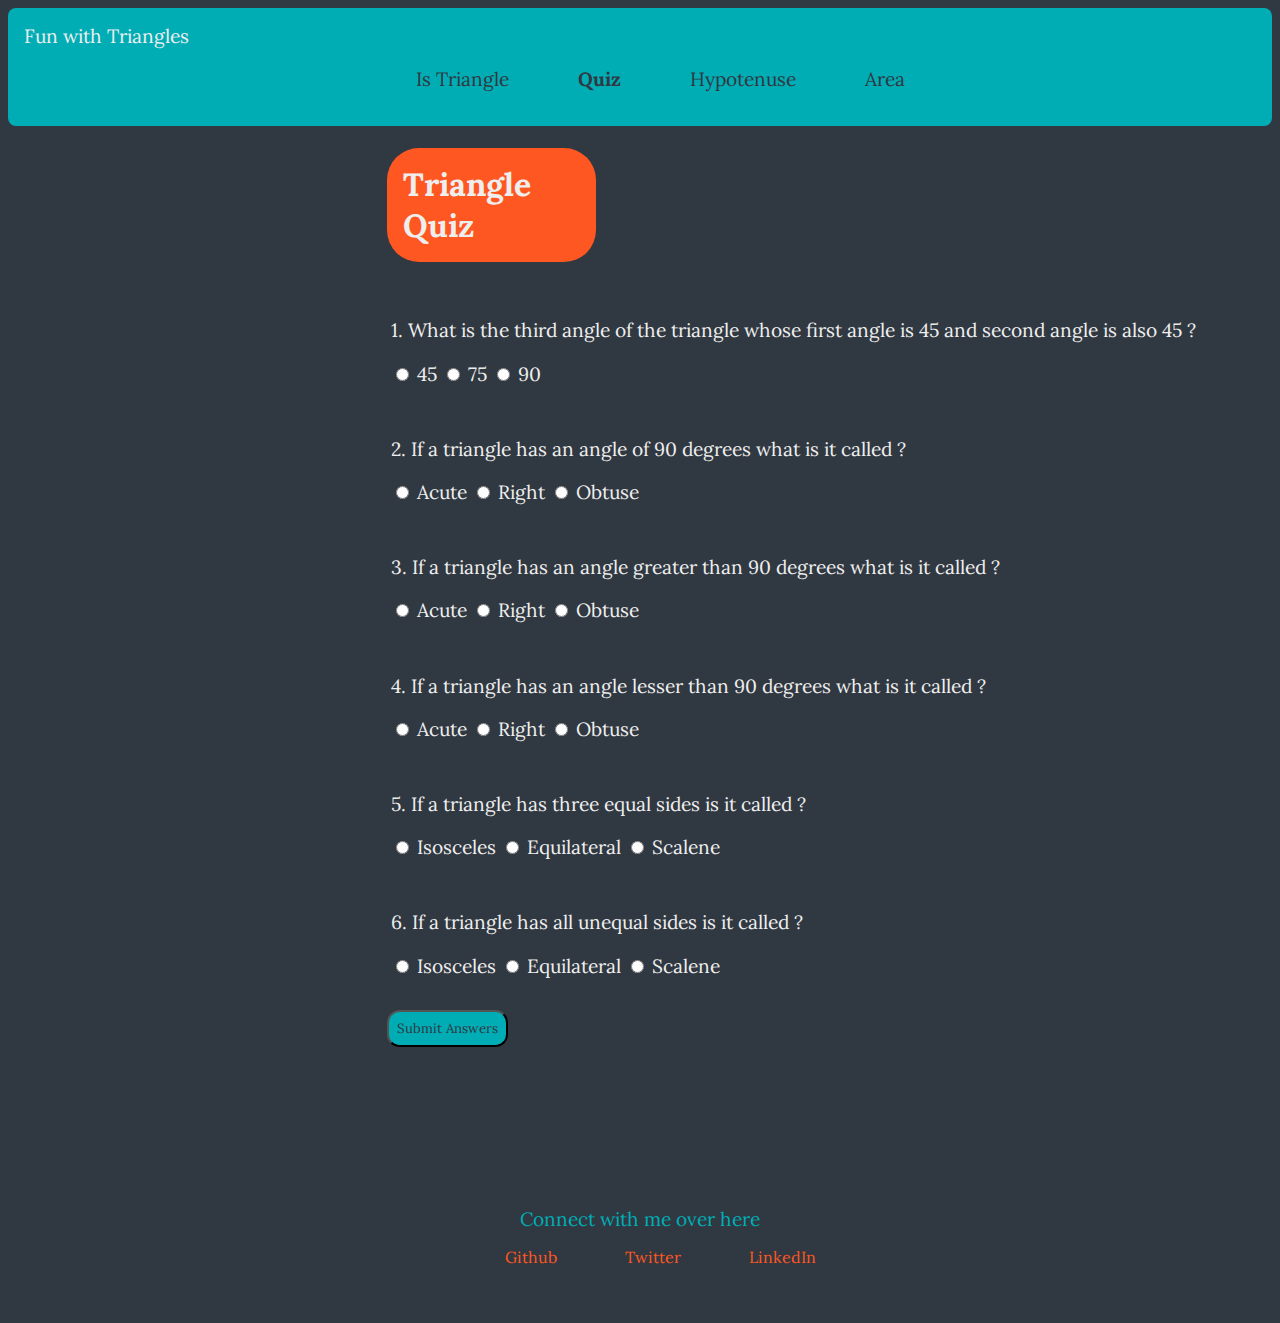
<file: quiz.html>
<!DOCTYPE html>
<html lang="en">
<head>
    <meta charset="UTF-8">
    <meta http-equiv="X-UA-Compatible" content="IE=edge">
    <meta name="viewport" content="width=device-width, initial-scale=1.0">
    <link rel="stylesheet" href="quizstyle.css">
    <title>Triangle Quiz</title>
</head>
<body>
    <nav class="navigation container">
        <div class="nav-brand">Fun with Triangles</div>
        <ul class="list-non-bullet nav-pills">
            <li class="list-inline">
                <a class="link" href="/index.html">Is Triangle</a>
            </li>
            <li class="list-inline">
                <a class="link link-active" href="/quiz.html">Quiz</a>
            </li>
            <li class="list-inline">
                <a class="link"href="/hypotenuse.html">Hypotenuse</a>
            </li>
            <li class="list-inline">
                <a class="link"href="/area.html">Area</a>
            </li>
        </ul>
    </nav>
    <h1 class="heading">Triangle Quiz</h1>
    <form class="quiz-form">
        <div class="question-container">
            <p>
                1. What is the third angle of the triangle whose first angle is 45 and second angle is also 45 ?
            </p>
            <label ><input type="radio" name="question1" value="45"> 45</label>
            <label ><input type="radio" name="question1" value="75"> 75</label>
            <label ><input type="radio" name="question1" value="90"> 90</label>
        </div>
        <div class="question-container">
            <p>
                2. If a triangle has an angle of 90 degrees what is it called ?
            </p>
            <label ><input type="radio" name="question2" value="Acute"> Acute </label>
            <label ><input type="radio" name="question2" value="Right"> Right</label>
            <label ><input type="radio" name="question2" value="Obtuse"> Obtuse</label>
        </div>
        <div class="question-container">
            <p>
                3. If a triangle has an angle greater than 90 degrees what is it called ?
            </p>
            <label ><input type="radio" name="question3" value="Acute"> Acute </label>
            <label ><input type="radio" name="question3" value="Right"> Right</label>
            <label ><input type="radio" name="question3" value="Obtuse"> Obtuse</label>
        </div>
        <div class="question-container">
            <p>
                4. If a triangle has an angle lesser than 90 degrees what is it called ?
            </p>
            <label ><input type="radio" name="question4" value="Acute"> Acute </label>
            <label ><input type="radio" name="question4" value="Right"> Right</label>
            <label ><input type="radio" name="question4" value="Obtuse"> Obtuse</label>
        </div>
        <div class="question-container">
            <p>
               5. If a triangle has three equal sides is it called ?
            </p>
            <label ><input type="radio" name="question5" value="Isosceles"> Isosceles </label>
            <label ><input type="radio" name="question5" value="Equilateral"> Equilateral</label>
            <label ><input type="radio" name="question5" value="Scalene"> Scalene</label>
        </div>
        <div class="question-container">
            <p>
               6. If a triangle has all unequal sides is it called ?
            </p>
            <label ><input type="radio" name="question6" value="Isosceles"> Isosceles </label>
            <label ><input type="radio" name="question6" value="Equilateral"> Equilateral</label>
            <label ><input type="radio" name="question6" value="Scalene"> Scalene</label>
        </div>
    </form>
    <button class="butt" id="submit-answer-btn">Submit Answers</button>
    <div class="out" id="output"></div>
    <footer class="footer">
        <div class="footer-header">Connect with me over here</div>
        <ul class="social-links list-non-bullet">
            <li class="list-inline"><a class="link" href="https://github.com/Vinayak-YB" target="blank">Github</a></li>
            <li class="list-inline"><a class="link"href="https://twitter.com/vin_yb?s=08" target="blank">Twitter</a></li>
            <li class="list-inline"><a class="link"href="https://www.linkedin.com/in/vinayak-bhustali-18076a1a0/" target="blank">LinkedIn</a></li>
        </ul>
    </footer> 
    <script src="quiz.js"></script>
</body>
</html>
</file>
<file: quizstyle.css>
@import url('https://fonts.googleapis.com/css2?family=Lora:ital,wght@0,400;0,700;1,400&display=swap');
body{
    font-family: 'Lora', serif;
    background-color: var(--grey-color);
}
:root{
    --grey-color:#303841;
    --torq-color:#00ADB5;
    --white-color:#EEEEEE;
    --orange-color:#FF5722;
}
.navigation {
    background-color: var(--torq-color);
    padding: 1rem;
    border-radius: 00.5rem;
    color: var(--white-color);
    font-size: larger;
}
.navigation .nav-pills{
    text-align:center;
    color: var(--orange-color);
}
/** Lists **/
.list-non-bullet{
    list-style:none;
}
.list-inline{
    display:inline;
    padding:0rem 1rem;
    
}
.navigation .ul{
    padding-inline-start:0px;
}
.heading{
    margin-left: 30%;
    padding: 1rem;
    display:block;
    display: 300px;
    align-self: center;
    background-color: var(--orange-color);
    margin-right: 53.5%;
    border-radius: 2rem;
    color: var(--white-color);

}
.link{
    text-decoration:none;
    padding:0.5rem 1rem;
    color: var(--grey-color);
}
.question-container{
    margin: auto;
    padding: 1rem;
    color: var(--white-color);
    margin-left: 29%;
    font-size: larger;
}
.butt{
    margin-left: 30%;
    margin-top:1rem;
    size:1.5rem;
    border-radius: 0.8rem;
    padding: 0.5rem;
    font-family: 'Lora', serif;
    background-color: var(--torq-color);
    color:var(--grey-color);
}
.out{
    margin-left: 30%;
    margin-top:0.8rem;
    margin-bottom:0.8rem;
    color: var(--orange-color);
}
.link-active{
    font-weight: bold;
}
.link{
    text-decoration:none;
    padding:0.5rem 1rem;
    
}
.list-non-bullet{
    list-style:none;
}
.footer{
    margin-top: 8rem;
    padding-top:1rem;
    background-color: var(--primary-color);
    padding:2rem 1rem;
    border-top-right-radius: 2rem;
    border-bottom-left-radius:2rem;;
    text-align: center;
    color:var(--torq-color);
    
}
.footer .link{
    color: var(--orange-color);
}
.footer .footer-header{
    
    font-size:1.2rem;

}
.footer .ul{
    padding-inline-start:0px;
    
}
.list-inline{
    display:inline;
    padding:0rem 1rem;
    color:#767771;
}
</file>
